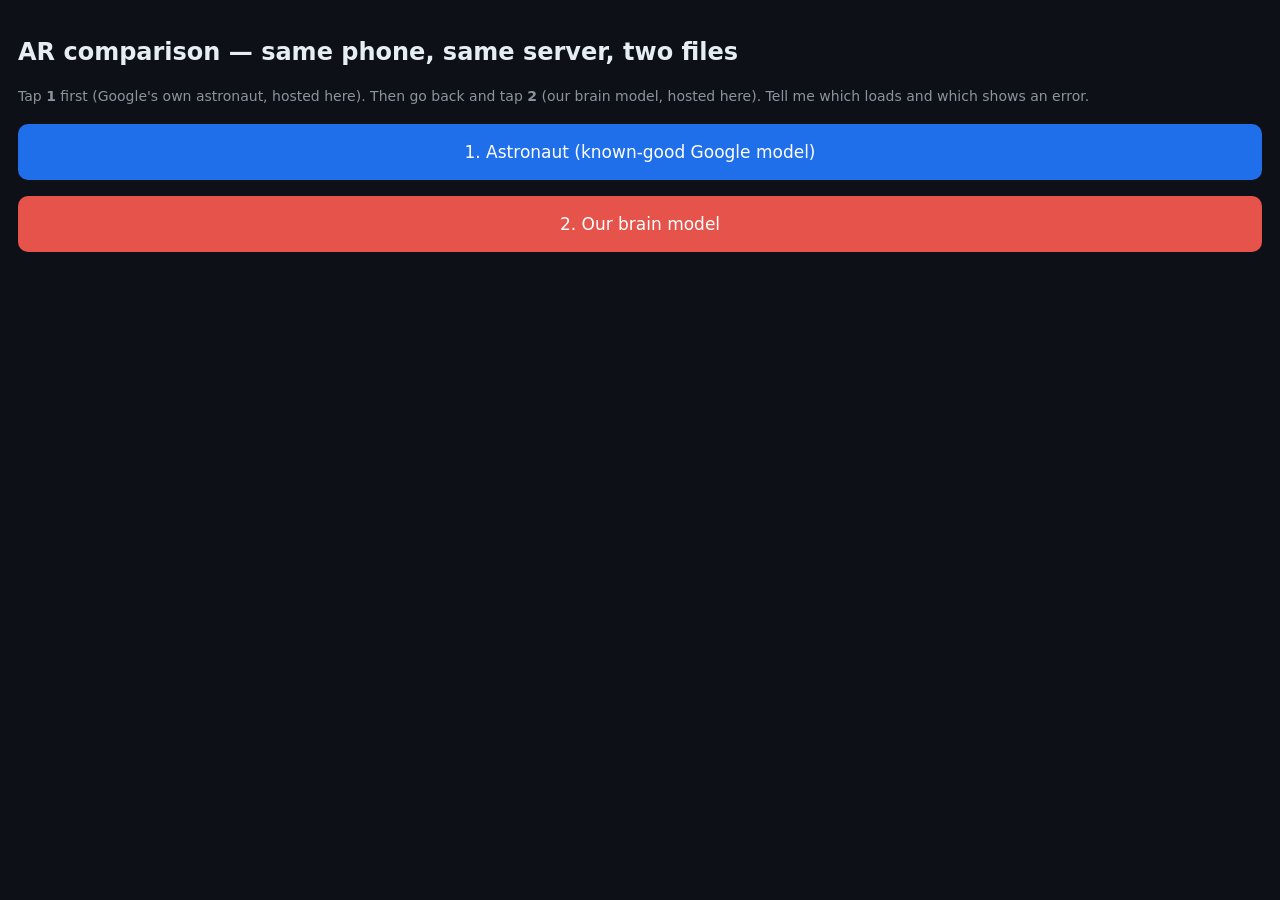
<file: reading-aid-app/app/static/ar_compare.html>
<!DOCTYPE html>
<html lang="en"><head><meta charset="utf-8">
<meta name="viewport" content="width=device-width, initial-scale=1">
<title>AR comparison test</title>
<style>
  body{font-family:system-ui,sans-serif;margin:0;padding:18px;background:#0d1117;color:#e6edf3}
  p{color:#8b949e;font-size:14px;line-height:1.55}
  a.sv{display:block;background:#e5534b;color:#fff;border-radius:10px;padding:18px;
       font-size:17px;text-decoration:none;margin:16px 0;text-align:center}
  a.b{background:#1f6feb}
</style></head><body>
<h2>AR comparison — same phone, same server, two files</h2>
<p>Tap <b>1</b> first (Google's own astronaut, hosted here). Then go back and tap <b>2</b> (our brain model, hosted here). Tell me which loads and which shows an error.</p>
<a class="sv b" data-f="Astronaut.glb" href="#">1. Astronaut (known-good Google model)</a>
<a class="sv" data-f="Brain.glb" href="#">2. Our brain model</a>
<script>
  var dir = location.pathname.replace(/[^/]*$/, "");
  document.querySelectorAll("a.sv").forEach(function (a) {
    var file = location.origin + dir + a.getAttribute("data-f");
    a.href = "intent://arvr.google.com/scene-viewer/1.0?file=" + encodeURIComponent(file) +
      "&mode=ar_only&resizable=true#Intent;scheme=https;" +
      "package=com.google.android.googlequicksearchbox;" +
      "action=android.intent.action.VIEW;" +
      "S.browser_fallback_url=" + encodeURIComponent(location.href) + ";end;";
  });
</script>
</body></html>
</file>
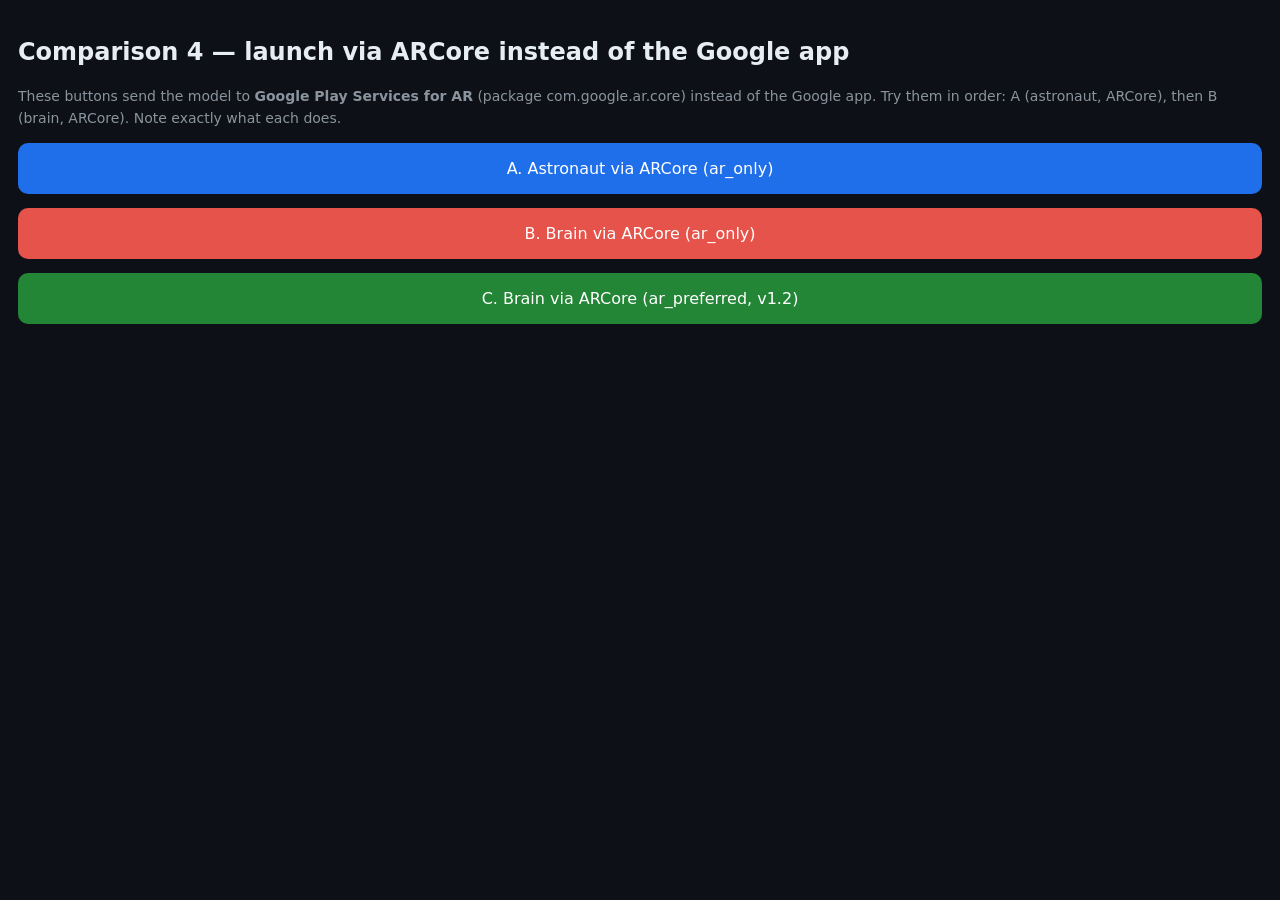
<file: reading-aid-app/app/static/ar_compare4.html>
<!DOCTYPE html>
<html lang="en"><head><meta charset="utf-8">
<meta name="viewport" content="width=device-width, initial-scale=1">
<title>AR comparison 4 - ARCore-targeted launch</title>
<style>
  body{font-family:system-ui,sans-serif;margin:0;padding:18px;background:#0d1117;color:#e6edf3}
  p{color:#8b949e;font-size:14px;line-height:1.55}
  a.sv{display:block;background:#e5534b;color:#fff;border-radius:10px;padding:16px;
       font-size:16px;text-decoration:none;margin:14px 0;text-align:center}
  a.b{background:#1f6feb} a.c{background:#238636}
</style></head><body>
<h2>Comparison 4 — launch via ARCore instead of the Google app</h2>
<p>These buttons send the model to <b>Google Play Services for AR</b>
(package com.google.ar.core) instead of the Google app. Try them in order:
A (astronaut, ARCore), then B (brain, ARCore). Note exactly what each does.</p>

<a class="sv b" id="btnA" href="#">A. Astronaut via ARCore (ar_only)</a>
<a class="sv" id="btnB" href="#">B. Brain via ARCore (ar_only)</a>
<a class="sv c" id="btnC" href="#">C. Brain via ARCore (ar_preferred, v1.2)</a>

<script>
  var dir = location.pathname.replace(/[^/]*$/, "");
  function mk(id, file, ver, mode) {
    var fileUrl = location.origin + dir + file;
    var q = "file=" + encodeURIComponent(fileUrl) + "&mode=" + mode + "&resizable=true";
    document.getElementById(id).href =
      "intent://arvr.google.com/scene-viewer/" + ver + "?" + q +
      "#Intent;scheme=https;package=com.google.ar.core;" +
      "action=android.intent.action.VIEW;" +
      "S.browser_fallback_url=" + encodeURIComponent(location.href) + ";end;";
  }
  mk("btnA", "Astronaut.glb", "1.0", "ar_only");
  mk("btnB", "Brain.glb", "1.0", "ar_only");
  mk("btnC", "Brain.glb", "1.2", "ar_preferred");
</script>
</body></html>
</file>
